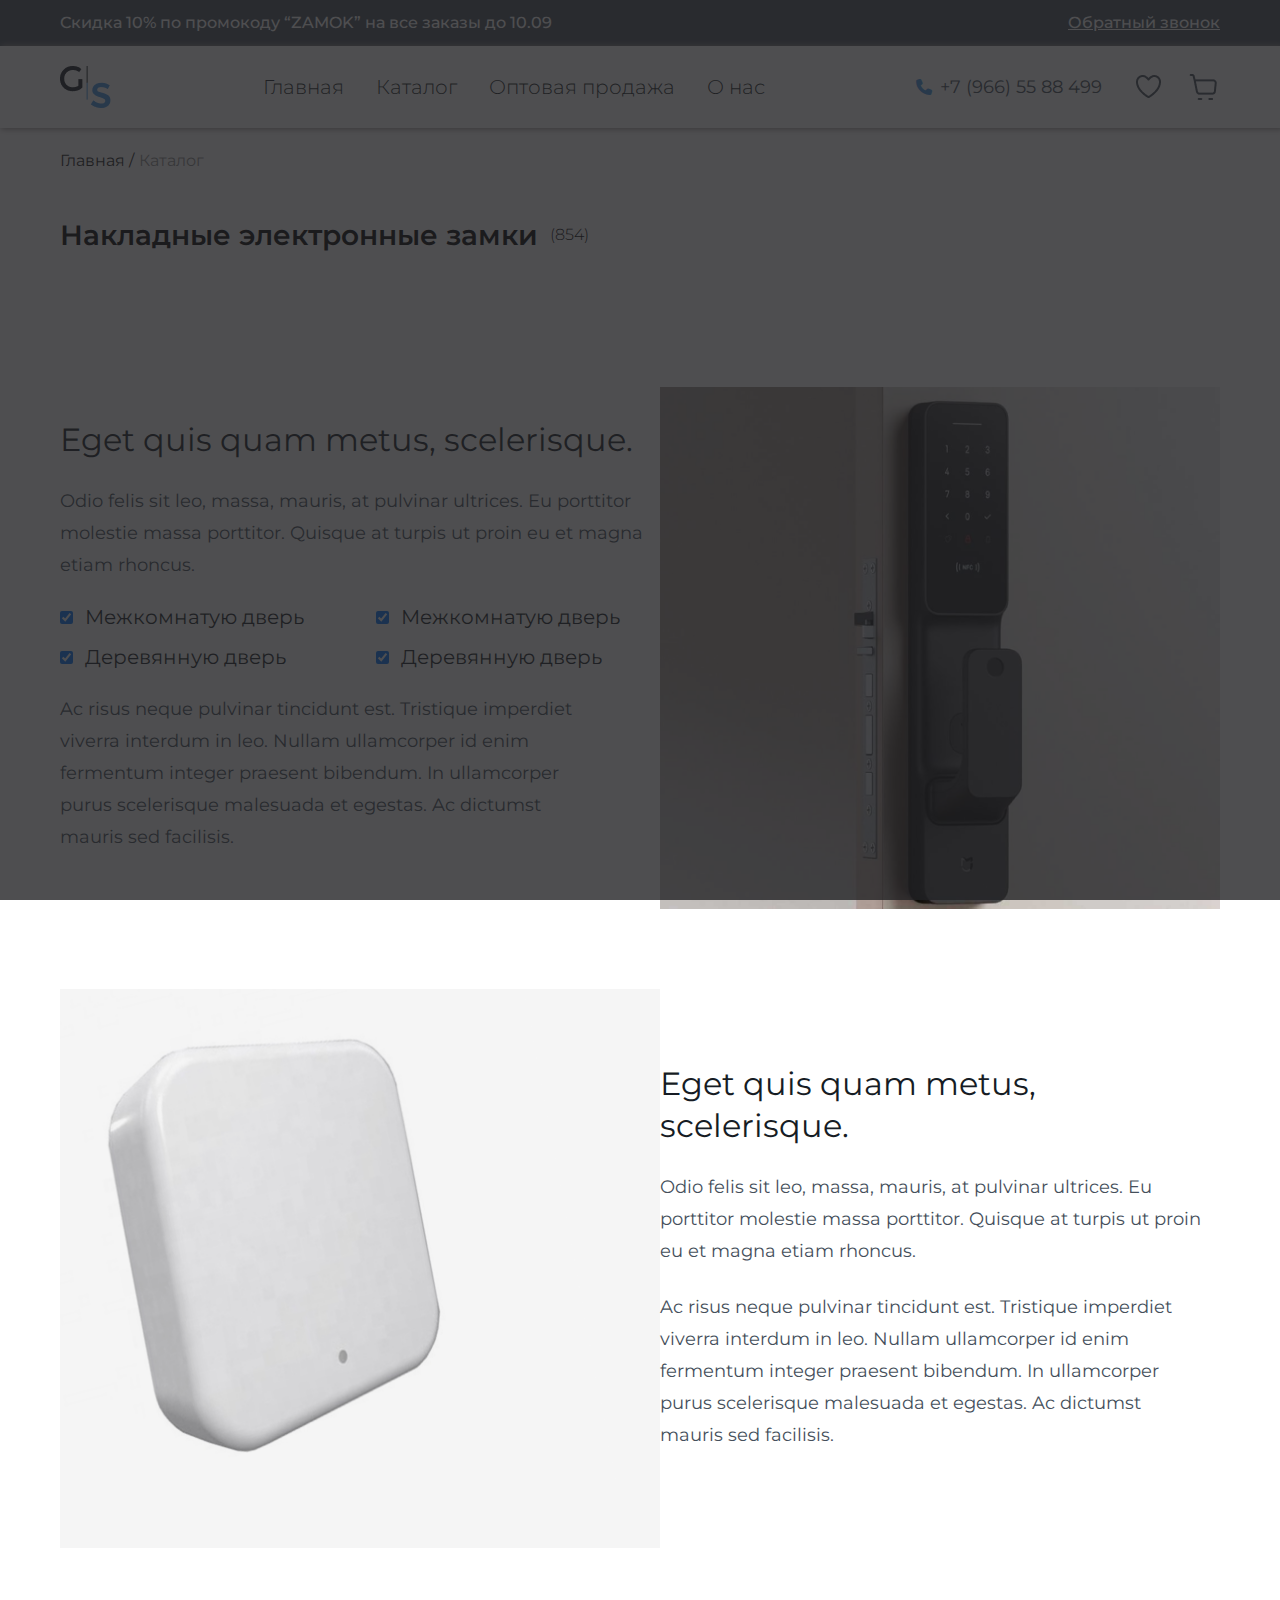
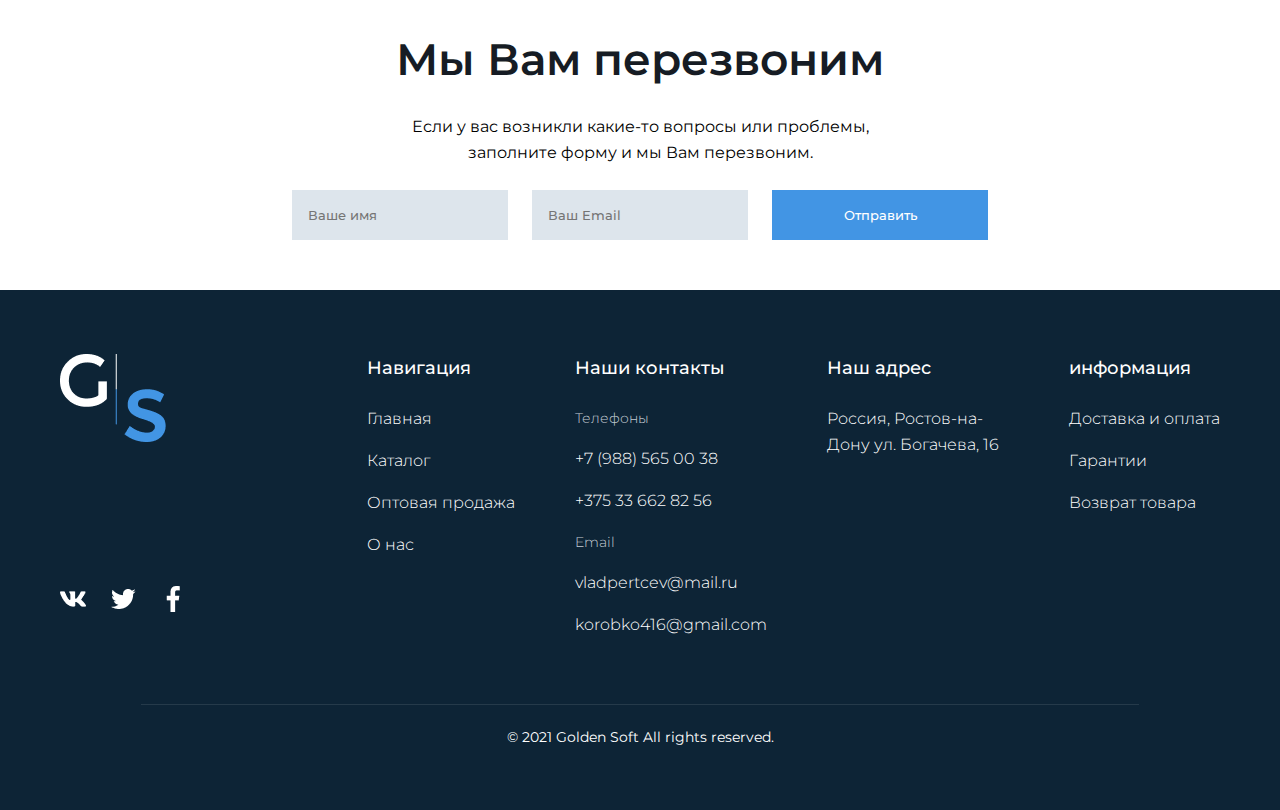
<file: index.html>
<!DOCTYPE html>
<html lang="en">
  <head>
    <meta charset="UTF-8" />
    <meta name="viewport" content="width=device-width, initial-scale=1.0" />
    <title>Exam 5</title>
    <link
      rel="stylesheet"
      href="https://cdnjs.cloudflare.com/ajax/libs/font-awesome/6.5.1/css/all.min.css"
    />
    <link rel="stylesheet" href="./css/home.min.css" />
  </head>
  <body>
    <!-- loading start -->
    <div id="loading">
      <span class="loader"></span>
    </div>
    <!-- loading end -->
    
    <!-- header start -->
    <header class="header">
      <!-- adv start -->
      <div class="adv">
        <div class="container">
          <div class="adv__info">
            <h2 class="adv__title">
              Скидка 10% по промокоду “ZAMOK” на все заказы до 10.09
            </h2>
            <p class="adv__text">Обратный звонок</p>
          </div>
        </div>
      </div>
      <!-- adv end -->

      <nav class="nav">
        <div class="container">
          <div class="nav__info">
            <img
              src="./assets/images/nav-logo.png"
              alt="nav__logo"
              class="nav__logo"
            />
            <ul class="nav__list">
              <li class="nav__item">
                <a href="#" class="nav__link">Главная</a>
              </li>
              <li class="nav__item">
                <a href="#" class="nav__link">Каталог</a>
              </li>
              <li class="nav__item">
                <a href="#" class="nav__link">Оптовая продажа</a>
              </li>
              <li class="nav__item"><a href="#" class="nav__link">О нас</a></li>
            </ul>
            <div class="nav__right">
              <div class="nav__right__old">
                <i class="fa-solid fa-phone nav__phone"></i>
                <a href="tel:+998887041980" class="nav__tel"
                  >+7 (966) 55 88 499</a
                >
              </div>
              <div class="nav__right__next">
                <img
                  src="./assets/images/hurt.png"
                  alt="hurt"
                  class="nav__right__img"
                />
                <img
                  src="./assets/images/shop.png"
                  alt="shop"
                  class="nav__right__img"
                />
              </div>
            </div>
          </div>
        </div>
      </nav>
      <!-- nav end -->
    </header>
    <!-- header end -->

    <!-- pagination start -->
    <div class="pagination">
      <div class="container">
        <div class="pagination__info">
          <a href="#" class="pagination__link">Главная / </a>
          <a href="#" class="pagination__link">Каталог</a>
        </div>
      </div>
    </div>
    <!-- pagination end -->

    <!-- main start -->
    <main class="main">
      <!-- products start -->
      <section id="products" class="products">
        <div class="container">
          <div class="products__start">
            <h2 class="products__start__title">Накладные электронные замки</h2>
            <p class="products__start__text">(854)</p>
          </div>
          <div class="products__box"></div>
        </div>
      </section>
      <!-- products end -->

      <!-- eget start -->
      <section class="eget" id="eget">
        <div class="container">
          <div class="eget__box">
            <div class="eget__left">
              <h2 class="eget__title">Eget quis quam metus, scelerisque.</h2>
              <p class="eget__text">
                Odio felis sit leo, massa, mauris, at pulvinar ultrices. Eu
                porttitor molestie massa porttitor. Quisque at turpis ut proin
                eu et magna etiam rhoncus.
              </p>
              <div class="eget__form">
                <div class="eget__for">
                  <input checked type="checkbox" class="eget__input" />
                  <p class="eget__p">Межкомнатую дверь</p>
                </div>
                <div class="eget__for">
                  <input checked type="checkbox" class="eget__input" />
                  <p class="eget__p">Межкомнатую дверь</p>
                </div>
                <div class="eget__for">
                  <input checked type="checkbox" class="eget__input" />
                  <p class="eget__p">Деревянную дверь</p>
                </div>
                <div class="eget__for">
                  <input checked type="checkbox" class="eget__input" />
                  <p class="eget__p">Деревянную дверь</p>
                </div>
              </div>
              <p class="eget__text">
                Ac risus neque pulvinar tincidunt est. Tristique imperdiet
                viverra interdum in leo. Nullam ullamcorper id enim fermentum
                integer praesent bibendum. In ullamcorper purus scelerisque
                malesuada et egestas. Ac dictumst mauris sed facilisis.
              </p>
            </div>
            <img
              src="./assets/images/eget-img.png"
              alt="eget-img"
              class="eget__img"
            />
          </div>
          <div class="eget__box">
            <img
              src="./assets/images/eget-bottom.png"
              alt="eget-img"
              class="eget__img"
            />
            <div class="eget__left">
              <h2 class="eget__title">Eget quis quam metus, scelerisque.</h2>
              <p class="eget__text">
                Odio felis sit leo, massa, mauris, at pulvinar ultrices. Eu
                porttitor molestie massa porttitor. Quisque at turpis ut proin
                eu et magna etiam rhoncus.
              </p>
              <p class="eget__text">
                Ac risus neque pulvinar tincidunt est. Tristique imperdiet
                viverra interdum in leo. Nullam ullamcorper id enim fermentum
                integer praesent bibendum. In ullamcorper purus scelerisque
                malesuada et egestas. Ac dictumst mauris sed facilisis.
              </p>
            </div>
          </div>
        </div>
      </section>
      <!-- eget end -->

      <!-- form start -->
      <form class="form">
        <h2 class="form__title">Мы Вам перезвоним</h2>
        <p class="form__text">
          Если у вас возникли какие-то вопросы или проблемы, заполните форму и
          мы Вам перезвоним.
        </p>
        <div class="form__box">
          <input
            placeholder="Ваше имя"
            type="text"
            class="form__name"
            required
          />
          <input
            placeholder="Ваш Email"
            type="email"
            class="form__email"
            required
          />
          <button class="form__btn" type="submit">Отправить</button>
        </div>
      </form>
      <!-- form end -->
    </main>
    <!-- main end -->

    <!-- footer start -->
    <footer class="footer">
      <div class="container">
        <div class="footer__info">
          <div class="footer__start">
            <img
              src="./assets/images/footer-logo.png"
              alt="footer-logo"
              class="footer__img"
            />
            <div class="footer__start__box">
              <img
                src="./assets/images/vk.png"
                alt="vk"
                class="footer__start__img"
              />
              <img
                src="./assets/images/twitter.png"
                alt="twitter"
                class="footer__start__img"
              />
              <img
                src="./assets/images/facebook.png"
                alt="facebook"
                class="footer__start__img"
              />
            </div>
          </div>
          <div class="footer__end">
            <div class="footer__box">
              <h2 class="footer__box__title">Навигация</h2>
              <ul class="footer__box__list">
                <li class="footer__box__item">
                  <a href="#" class="footer__box__link">Главная</a>
                </li>
                <li class="footer__box__item">
                  <a href="#" class="footer__box__link">Каталог</a>
                </li>
                <li class="footer__box__item">
                  <a href="#" class="footer__box__link">Оптовая продажа </a>
                </li>
                <li class="footer__box__item">
                  <a href="#" class="footer__box__link">О нас</a>
                </li>
              </ul>
            </div>
            <div class="footer__box">
              <h2 class="footer__box__title">Наши контакты</h2>
              <p class="footer__box__text">Телефоны</p>
              <ul class="footer__box__list">
                <li class="footer__box__item">
                  <a href="#" class="footer__box__link">+7 (988) 565 00 38</a>
                </li>
                <li class="footer__box__item">
                  <a href="#" class="footer__box__link">+375 33 662 82 56</a>
                </li>
                <p class="footer__box__text">Email</p>
                <li class="footer__box__item">
                  <a href="#" class="footer__box__link">vladpertcev@mail.ru</a>
                </li>
                <li class="footer__box__item">
                  <a href="#" class="footer__box__link">korobko416@gmail.com</a>
                </li>
              </ul>
            </div>
            <div class="footer__box">
              <h2 class="footer__box__title">Наш адрес</h2>
              <ul class="footer__box__list">
                <li class="footer__box__item">
                  <a href="#" class="footer__box__link link"
                    >Россия, Ростов-на-Дону ул. Богачева, 16</a
                  >
                </li>
              </ul>
            </div>
            <div class="footer__box">
              <h2 class="footer__box__title">информация</h2>
              <ul class="footer__box__list">
                <li class="footer__box__item">
                  <a href="#" class="footer__box__link">Доставка и оплата</a>
                </li>
                <li class="footer__box__item">
                  <a href="#" class="footer__box__link">Гарантии</a>
                </li>
                <li class="footer__box__item">
                  <a href="#" class="footer__box__link">Возврат товара</a>
                </li>
              </ul>
            </div>
          </div>
        </div>
      </div>
      <div class="footer__line"></div>
      <div class="footer__pas">
        <p class="footer__pas__text">© 2021 Golden Soft All rights reserved.</p>
      </div>
    </footer>
    <!-- footer end -->
    <script src="./js/main.js"></script>
  </body>
</html>
</file>
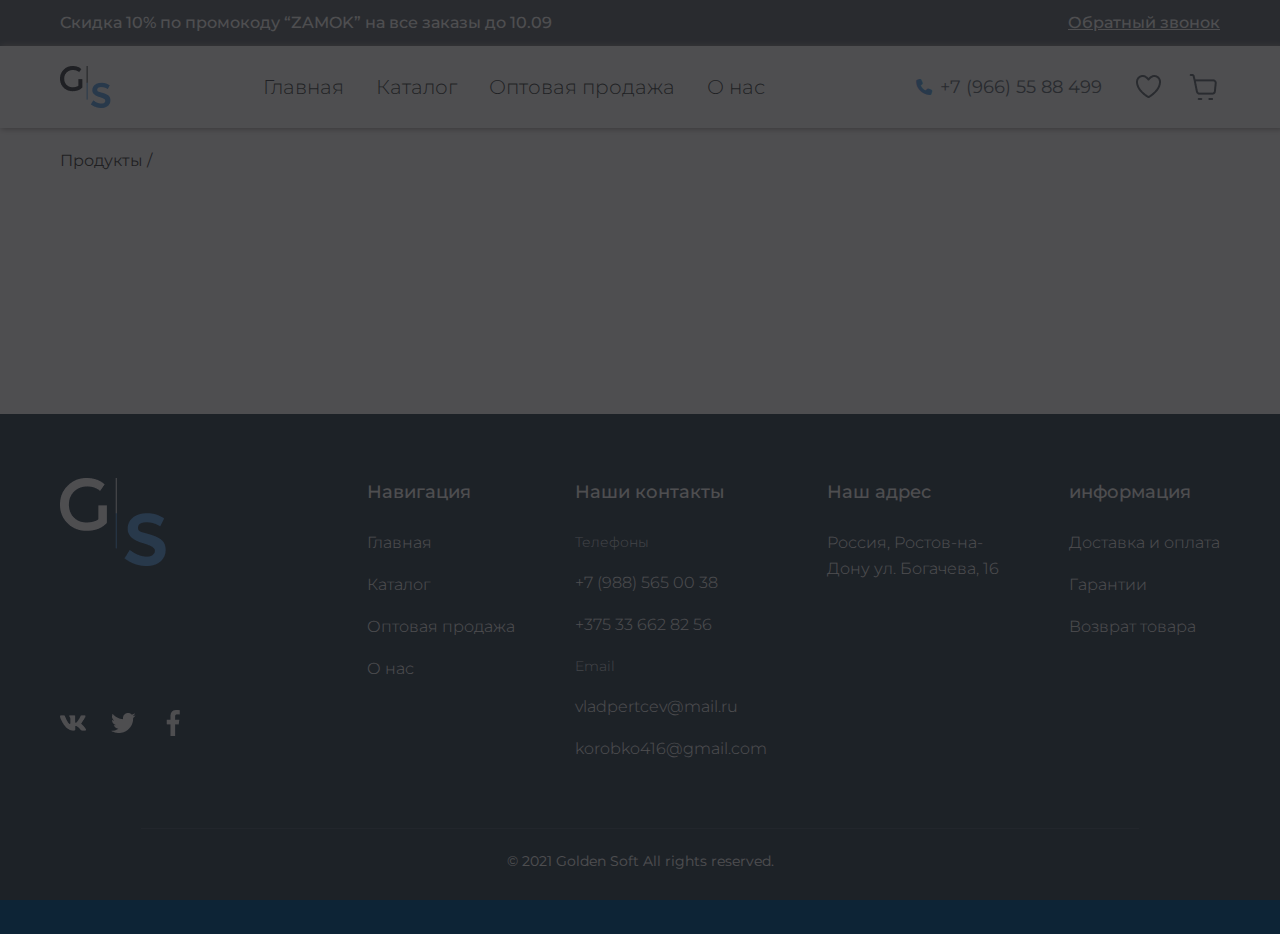
<file: pages/product.html>
<!DOCTYPE html>
<html lang="en">
  <head>
    <meta charset="UTF-8" />
    <meta name="viewport" content="width=device-width, initial-scale=1.0" />
    <title>Exam 5 Product</title>
    <link
      rel="stylesheet"
      href="https://cdnjs.cloudflare.com/ajax/libs/font-awesome/6.5.1/css/all.min.css"
    />
    <link rel="stylesheet" href="../css/product.min.css" />
  </head>
  <body>
    <!-- loading start -->
    <div id="loading">
      <span class="loader"></span>
    </div>
    <!-- loading end -->

    <!-- header start -->
    <header class="header">
      <!-- adv start -->
      <div class="adv">
        <div class="container">
          <div class="adv__info">
            <h2 class="adv__title">
              Скидка 10% по промокоду “ZAMOK” на все заказы до 10.09
            </h2>
            <p class="adv__text">Обратный звонок</p>
          </div>
        </div>
      </div>
      <!-- adv end -->

      <nav class="nav">
        <div class="container">
          <div class="nav__info">
            <img
              src="../assets/images/nav-logo.png"
              alt="nav__logo"
              class="nav__logo"
            />
            <ul class="nav__list">
              <li class="nav__item">
                <a href="#" class="nav__link">Главная</a>
              </li>
              <li class="nav__item">
                <a href="#" class="nav__link">Каталог</a>
              </li>
              <li class="nav__item">
                <a href="#" class="nav__link">Оптовая продажа</a>
              </li>
              <li class="nav__item"><a href="#" class="nav__link">О нас</a></li>
            </ul>
            <div class="nav__right">
              <div class="nav__right__old">
                <i class="fa-solid fa-phone nav__phone"></i>
                <a href="tel:+998887041980" class="nav__tel"
                  >+7 (966) 55 88 499</a
                >
              </div>
              <div class="nav__right__next">
                <img
                  src="../assets/images/hurt.png"
                  alt="hurt"
                  class="nav__right__img"
                />
                <img
                  src="../assets/images/shop.png"
                  alt="shop"
                  class="nav__right__img"
                />
              </div>
            </div>
          </div>
        </div>
      </nav>
      <!-- nav end -->
    </header>
    <!-- header end -->

    <!-- pagination start -->
    <div class="pagination">
      <div class="container">
        <div class="pagination__info">
          <a href="../index.html" class="pagination__link">Продукты / </a>
          <a href="#" class="pagination__link pr__name"></a>
        </div>
      </div>
    </div>
    <!-- pagination end -->

    <!-- main start -->
    <main class="main">
      <div class="main__info"></div>
    </main>
    <!-- main end -->

    <!-- footer start -->
    <footer class="footer">
      <div class="container">
        <div class="footer__info">
          <div class="footer__start">
            <img
              src="../assets/images/footer-logo.png"
              alt="footer-logo"
              class="footer__img"
            />
            <div class="footer__start__box">
              <img
                src="../assets/images/vk.png"
                alt="vk"
                class="footer__start__img"
              />
              <img
                src="../assets/images/twitter.png"
                alt="twitter"
                class="footer__start__img"
              />
              <img
                src="../assets/images/facebook.png"
                alt="facebook"
                class="footer__start__img"
              />
            </div>
          </div>
          <div class="footer__end">
            <div class="footer__box">
              <h2 class="footer__box__title">Навигация</h2>
              <ul class="footer__box__list">
                <li class="footer__box__item">
                  <a href="#" class="footer__box__link">Главная</a>
                </li>
                <li class="footer__box__item">
                  <a href="#" class="footer__box__link">Каталог</a>
                </li>
                <li class="footer__box__item">
                  <a href="#" class="footer__box__link">Оптовая продажа </a>
                </li>
                <li class="footer__box__item">
                  <a href="#" class="footer__box__link">О нас</a>
                </li>
              </ul>
            </div>
            <div class="footer__box">
              <h2 class="footer__box__title">Наши контакты</h2>
              <p class="footer__box__text">Телефоны</p>
              <ul class="footer__box__list">
                <li class="footer__box__item">
                  <a href="#" class="footer__box__link">+7 (988) 565 00 38</a>
                </li>
                <li class="footer__box__item">
                  <a href="#" class="footer__box__link">+375 33 662 82 56</a>
                </li>
                <p class="footer__box__text">Email</p>
                <li class="footer__box__item">
                  <a href="#" class="footer__box__link">vladpertcev@mail.ru</a>
                </li>
                <li class="footer__box__item">
                  <a href="#" class="footer__box__link">korobko416@gmail.com</a>
                </li>
              </ul>
            </div>
            <div class="footer__box">
              <h2 class="footer__box__title">Наш адрес</h2>
              <ul class="footer__box__list">
                <li class="footer__box__item">
                  <a href="#" class="footer__box__link link"
                    >Россия, Ростов-на-Дону ул. Богачева, 16</a
                  >
                </li>
              </ul>
            </div>
            <div class="footer__box">
              <h2 class="footer__box__title">информация</h2>
              <ul class="footer__box__list">
                <li class="footer__box__item">
                  <a href="#" class="footer__box__link">Доставка и оплата</a>
                </li>
                <li class="footer__box__item">
                  <a href="#" class="footer__box__link">Гарантии</a>
                </li>
                <li class="footer__box__item">
                  <a href="#" class="footer__box__link">Возврат товара</a>
                </li>
              </ul>
            </div>
          </div>
        </div>
      </div>
      <div class="footer__line"></div>
      <div class="footer__pas">
        <p class="footer__pas__text">© 2021 Golden Soft All rights reserved.</p>
      </div>
    </footer>
    <!-- footer end -->
    <script src="../js/product.js"></script>
  </body>
</html>
</file>
<file: css/home.min.css>
@import"https://fonts.googleapis.com/css2?family=Montserrat:ital,wght@0,100..900;1,100..900&family=Red+Hat+Text:ital,wght@0,300..700;1,300..700&display=swap";@import"https://fonts.googleapis.com/css2?family=Montserrat:ital,wght@0,100..900;1,100..900&family=Red+Hat+Text:ital,wght@0,300..700;1,300..700&display=swap";.container{max-width:1200px;margin:0px auto;padding:0px 20px}*{margin:0;padding:0;font-family:Montserrat sans-serif}*,*::after,*::before{-webkit-box-sizing:border-box;box-sizing:border-box}ul{list-style:none}a{text-decoration:none}i,button{border:none;cursor:pointer}input{border:none;outline:none}*{font-family:"Montserrat"}.adv{background-color:#454f5b;padding:10px 0px}.adv__info{display:-webkit-box;display:-ms-flexbox;display:flex;-webkit-box-align:center;-ms-flex-align:center;align-items:center;-webkit-box-pack:justify;-ms-flex-pack:justify;justify-content:space-between;gap:20px}@media(max-width: 700px){.adv__info{-webkit-box-orient:vertical;-webkit-box-direction:normal;-ms-flex-direction:column;flex-direction:column;-webkit-box-align:start;-ms-flex-align:start;align-items:flex-start;gap:10px}}.adv__title{color:#fff;font-weight:500;font-size:16px;line-height:26px;letter-spacing:12%}.adv__text{font-weight:500;font-size:16px;line-height:26px;color:#fff;text-decoration:underline}.nav{padding:20px 0px;-webkit-box-shadow:2px 0px 6px 1px #928b8b;box-shadow:2px 0px 6px 1px #928b8b}.nav__info{display:-webkit-box;display:-ms-flexbox;display:flex;-webkit-box-align:center;-ms-flex-align:center;align-items:center;-webkit-box-pack:justify;-ms-flex-pack:justify;justify-content:space-between}@media(max-width: 930px){.nav__info{-ms-flex-wrap:wrap;flex-wrap:wrap;gap:20px}}.nav__img{max-width:50px}.nav__list{display:-webkit-box;display:-ms-flexbox;display:flex;-webkit-box-align:center;-ms-flex-align:center;align-items:center;gap:32px}@media(max-width: 930px){.nav__list{-ms-flex-wrap:wrap;flex-wrap:wrap}}.nav__link{color:#161c24;font-weight:300;font-size:20px;line-height:24px}@media(max-width: 600px){.nav__link{font-size:16px;line-height:20px}}.nav__right{display:-webkit-box;display:-ms-flexbox;display:flex;-webkit-box-align:center;-ms-flex-align:center;align-items:center;gap:30px}.nav__right__old{display:-webkit-box;display:-ms-flexbox;display:flex;-webkit-box-align:center;-ms-flex-align:center;align-items:center;gap:8px}.nav__right__next{display:-webkit-box;display:-ms-flexbox;display:flex;-webkit-box-align:center;-ms-flex-align:center;align-items:center;gap:24px}.nav__tel{color:#454f5b;font-weight:400;font-size:18px;line-height:22px}@media(max-width: 360px){.nav__tel{display:none}}.nav__phone{color:#4295e4}.pagination{padding:20px 0px 40px}.pagination__info{display:-webkit-box;display:-ms-flexbox;display:flex;-webkit-box-align:center;-ms-flex-align:center;align-items:center;gap:5px}.pagination__link{color:#141414;font-weight:400;line-height:26px}.pagination__link:first-child{opacity:1}.pagination__link:last-child{opacity:.5}.products{padding-bottom:70px}.products__start{display:-webkit-box;display:-ms-flexbox;display:flex;-webkit-box-align:center;-ms-flex-align:center;align-items:center;gap:12px;margin-bottom:61px}.products__start__title{color:#000;font-weight:600;font-size:28px;line-height:42px}@media(max-width: 400px){.products__start__title{font-size:20px;line-height:25px}}.products__start__text{color:#000;font-weight:300;line-height:28px}.products__box{display:grid;grid-template-columns:repeat(4, 1fr);-webkit-box-align:center;-ms-flex-align:center;align-items:center;-webkit-column-gap:20px;-moz-column-gap:20px;column-gap:20px;row-gap:30px}@media(max-width: 1000px){.products__box{grid-template-columns:repeat(3, 1fr)}}@media(max-width: 880px){.products__box{grid-template-columns:repeat(2, 1fr)}}@media(max-width: 530px){.products__box{grid-template-columns:1fr}}.products__card{max-width:278px;position:relative;border-radius:4px;padding:10px 12px}.products__img{width:100%;height:320px;-o-object-fit:cover;object-fit:cover;margin-bottom:12px;border-radius:4px 4px 0px 0px}.products__center{display:-webkit-box;display:-ms-flexbox;display:flex;-webkit-box-align:center;-ms-flex-align:center;align-items:center;gap:8px;margin-bottom:8px}.products__center__text{font-weight:400;color:#454f5b;font-size:13px;line-height:21px}.products__text{display:-webkit-box;-webkit-line-clamp:2;-webkit-box-orient:vertical;overflow:hidden;max-width:264px;line-height:26px;font-weight:400;color:#454f5b;margin-bottom:10px}.products__prices{display:-webkit-box;display:-ms-flexbox;display:flex;-webkit-box-align:center;-ms-flex-align:center;align-items:center;gap:12px}.products__new__price{color:#161c24;font-weight:600;font-size:20px;line-height:24px}.products__old__price{color:#454f5b;font-size:18px;line-height:22px;font-weight:300;text-decoration-line:line-through}.products__exam{position:absolute;top:17px;left:20px}.products__exam__title{padding-left:6px;font-size:14px;line-height:17px;font-weight:400;color:#454f5b;margin-bottom:10px}.products__exam__text{font-weight:400;font-size:12px;line-height:14px;color:#161c24;padding:6px;background-color:#fff}.products__sale{position:absolute;top:17px;right:20px;font-weight:500;font-size:12px;line-height:14px}.products__exit{font-size:15px;color:#e44286;margin-right:5px}.products__gift{font-size:12px;margin-right:3px;color:#4295e4}.eget__box{display:-webkit-box;display:-ms-flexbox;display:flex;-webkit-box-align:center;-ms-flex-align:center;align-items:center;-webkit-box-pack:justify;-ms-flex-pack:justify;justify-content:space-between;padding-bottom:80px}@media(max-width: 1060px){.eget__box{-webkit-box-orient:vertical;-webkit-box-direction:normal;-ms-flex-direction:column;flex-direction:column;-webkit-box-align:center;-ms-flex-align:center;align-items:center;-webkit-box-pack:center;-ms-flex-pack:center;justify-content:center;gap:20px}}.eget__title{font-size:32px;line-height:42px;font-weight:400;color:#161c24;margin-bottom:24px}.eget__text{font-size:18px;line-height:32px;font-weight:400;color:#454f5b;margin-bottom:24px}.eget__text:first-child{max-width:605px}.eget__text:last-child{max-width:520px}.eget__form{display:grid;grid-template-columns:repeat(2, 1fr);justify-items:start;-webkit-column-gap:32px;-moz-column-gap:32px;column-gap:32px;row-gap:16px;margin-bottom:24px}@media(max-width: 460px){.eget__form{grid-template-columns:1fr}}.eget__for{display:-webkit-box;display:-ms-flexbox;display:flex;-webkit-box-align:center;-ms-flex-align:center;align-items:center;gap:12px}.eget__p{font-size:20px;line-height:24px;font-weight:400;color:#161c24}@media(max-width: 1060px){.eget__img{width:100%}}.eget__img:first-child{max-width:600px}.eget__img:last-child{max-width:560px}.form{display:-webkit-box;display:-ms-flexbox;display:flex;-webkit-box-align:center;-ms-flex-align:center;align-items:center;-webkit-box-orient:vertical;-webkit-box-direction:normal;-ms-flex-direction:column;flex-direction:column;-webkit-box-pack:center;-ms-flex-pack:center;justify-content:center;padding-bottom:50px}.form__title{font-weight:600;font-size:44px;line-height:62px;color:#161c24;text-align:center;margin-bottom:24px}@media(max-width: 500px){.form__title{font-size:24px;line-height:30px}}.form__text{max-width:518px;text-align:center;line-height:26px;font-weight:400;margin-bottom:24px}@media(max-width: 500px){.form__text{font-size:14px;line-height:20px}}.form__box{display:grid;grid-template-columns:repeat(3, 1fr);-webkit-box-align:center;-ms-flex-align:center;align-items:center;gap:24px}@media(max-width: 670px){.form__box{grid-template-columns:1fr}}.form__name,.form__email{font-weight:500;line-height:26px;-webkit-box-flex:1;-ms-flex-positive:1;flex-grow:1;background-color:#dde5ec;padding:12px 16px}.form__btn{padding:12px 0px;text-align:center;font-weight:500;line-height:26px;background-color:#4295e4;color:#fff;-webkit-box-flex:1;-ms-flex-positive:1;flex-grow:1}.footer{background-color:#0d2436;padding:64px 0px}.footer__info{display:-webkit-box;display:-ms-flexbox;display:flex;-webkit-box-pack:justify;-ms-flex-pack:justify;justify-content:space-between;-webkit-box-align:start;-ms-flex-align:start;align-items:flex-start}@media(max-width: 1060px){.footer__info{-ms-flex-wrap:wrap;flex-wrap:wrap;gap:50px}}.footer__start{display:-webkit-box;display:-ms-flexbox;display:flex;-webkit-box-orient:vertical;-webkit-box-direction:normal;-ms-flex-direction:column;flex-direction:column;gap:144px;-webkit-box-align:start;-ms-flex-align:start;align-items:flex-start}@media(max-width: 1060px){.footer__start{-ms-flex-wrap:wrap;flex-wrap:wrap}}.footer__start__box{display:-webkit-box;display:-ms-flexbox;display:flex;-webkit-box-align:center;-ms-flex-align:center;align-items:center;gap:24px}.footer__end{display:-webkit-box;display:-ms-flexbox;display:flex;gap:60px;-webkit-box-align:start;-ms-flex-align:start;align-items:flex-start;padding-bottom:50px}@media(max-width: 750px){.footer__end{-ms-flex-wrap:wrap;flex-wrap:wrap}}.footer__box__title{font-weight:500;font-size:18px;line-height:28px;color:#fff;margin-bottom:24px}.footer__box__link{display:-webkit-box;display:-ms-flexbox;display:flex;color:#fff;font-weight:300;line-height:26px;margin-bottom:16px}.footer__box__text{color:#c4cdd5;font-weight:300;font-size:14px;line-height:24px;margin-bottom:16px}.footer__line{width:78%;height:1px;display:-webkit-box;display:-ms-flexbox;display:flex;margin:auto;background-color:#fff;opacity:.1;margin-bottom:24px}.footer__pas{display:-webkit-box;display:-ms-flexbox;display:flex;-webkit-box-align:center;-ms-flex-align:center;align-items:center;-webkit-box-pack:center;-ms-flex-pack:center;justify-content:center;text-align:center}.footer__pas__text{font-weight:400;font-size:14px;line-height:17px;color:#fff}.link{max-width:182px}#loading{position:fixed;background-color:rgba(34,34,36,.8);top:0;bottom:0;left:0;right:0;display:-webkit-box;display:-ms-flexbox;display:flex;-webkit-box-align:center;-ms-flex-align:center;align-items:center;-webkit-box-pack:center;-ms-flex-pack:center;justify-content:center;z-index:100;-webkit-transition:.5s;transition:.5s}#loading.loading-none{opacity:0;z-index:-1}.loader{color:#fff;font-size:45px;text-indent:-9999em;overflow:hidden;width:1em;height:1em;border-radius:50%;position:relative;-webkit-transform:translateZ(0);transform:translateZ(0);-webkit-animation:mltShdSpin 1.7s infinite ease,round 1.7s infinite ease;animation:mltShdSpin 1.7s infinite ease,round 1.7s infinite ease}@-webkit-keyframes mltShdSpin{0%{-webkit-box-shadow:0 -0.83em 0 -0.4em,0 -0.83em 0 -0.42em,0 -0.83em 0 -0.44em,0 -0.83em 0 -0.46em,0 -0.83em 0 -0.477em;box-shadow:0 -0.83em 0 -0.4em,0 -0.83em 0 -0.42em,0 -0.83em 0 -0.44em,0 -0.83em 0 -0.46em,0 -0.83em 0 -0.477em}5%,95%{-webkit-box-shadow:0 -0.83em 0 -0.4em,0 -0.83em 0 -0.42em,0 -0.83em 0 -0.44em,0 -0.83em 0 -0.46em,0 -0.83em 0 -0.477em;box-shadow:0 -0.83em 0 -0.4em,0 -0.83em 0 -0.42em,0 -0.83em 0 -0.44em,0 -0.83em 0 -0.46em,0 -0.83em 0 -0.477em}10%,59%{-webkit-box-shadow:0 -0.83em 0 -0.4em,-0.087em -0.825em 0 -0.42em,-0.173em -0.812em 0 -0.44em,-0.256em -0.789em 0 -0.46em,-0.297em -0.775em 0 -0.477em;box-shadow:0 -0.83em 0 -0.4em,-0.087em -0.825em 0 -0.42em,-0.173em -0.812em 0 -0.44em,-0.256em -0.789em 0 -0.46em,-0.297em -0.775em 0 -0.477em}20%{-webkit-box-shadow:0 -0.83em 0 -0.4em,-0.338em -0.758em 0 -0.42em,-0.555em -0.617em 0 -0.44em,-0.671em -0.488em 0 -0.46em,-0.749em -0.34em 0 -0.477em;box-shadow:0 -0.83em 0 -0.4em,-0.338em -0.758em 0 -0.42em,-0.555em -0.617em 0 -0.44em,-0.671em -0.488em 0 -0.46em,-0.749em -0.34em 0 -0.477em}38%{-webkit-box-shadow:0 -0.83em 0 -0.4em,-0.377em -0.74em 0 -0.42em,-0.645em -0.522em 0 -0.44em,-0.775em -0.297em 0 -0.46em,-0.82em -0.09em 0 -0.477em;box-shadow:0 -0.83em 0 -0.4em,-0.377em -0.74em 0 -0.42em,-0.645em -0.522em 0 -0.44em,-0.775em -0.297em 0 -0.46em,-0.82em -0.09em 0 -0.477em}100%{-webkit-box-shadow:0 -0.83em 0 -0.4em,0 -0.83em 0 -0.42em,0 -0.83em 0 -0.44em,0 -0.83em 0 -0.46em,0 -0.83em 0 -0.477em;box-shadow:0 -0.83em 0 -0.4em,0 -0.83em 0 -0.42em,0 -0.83em 0 -0.44em,0 -0.83em 0 -0.46em,0 -0.83em 0 -0.477em}}@keyframes mltShdSpin{0%{-webkit-box-shadow:0 -0.83em 0 -0.4em,0 -0.83em 0 -0.42em,0 -0.83em 0 -0.44em,0 -0.83em 0 -0.46em,0 -0.83em 0 -0.477em;box-shadow:0 -0.83em 0 -0.4em,0 -0.83em 0 -0.42em,0 -0.83em 0 -0.44em,0 -0.83em 0 -0.46em,0 -0.83em 0 -0.477em}5%,95%{-webkit-box-shadow:0 -0.83em 0 -0.4em,0 -0.83em 0 -0.42em,0 -0.83em 0 -0.44em,0 -0.83em 0 -0.46em,0 -0.83em 0 -0.477em;box-shadow:0 -0.83em 0 -0.4em,0 -0.83em 0 -0.42em,0 -0.83em 0 -0.44em,0 -0.83em 0 -0.46em,0 -0.83em 0 -0.477em}10%,59%{-webkit-box-shadow:0 -0.83em 0 -0.4em,-0.087em -0.825em 0 -0.42em,-0.173em -0.812em 0 -0.44em,-0.256em -0.789em 0 -0.46em,-0.297em -0.775em 0 -0.477em;box-shadow:0 -0.83em 0 -0.4em,-0.087em -0.825em 0 -0.42em,-0.173em -0.812em 0 -0.44em,-0.256em -0.789em 0 -0.46em,-0.297em -0.775em 0 -0.477em}20%{-webkit-box-shadow:0 -0.83em 0 -0.4em,-0.338em -0.758em 0 -0.42em,-0.555em -0.617em 0 -0.44em,-0.671em -0.488em 0 -0.46em,-0.749em -0.34em 0 -0.477em;box-shadow:0 -0.83em 0 -0.4em,-0.338em -0.758em 0 -0.42em,-0.555em -0.617em 0 -0.44em,-0.671em -0.488em 0 -0.46em,-0.749em -0.34em 0 -0.477em}38%{-webkit-box-shadow:0 -0.83em 0 -0.4em,-0.377em -0.74em 0 -0.42em,-0.645em -0.522em 0 -0.44em,-0.775em -0.297em 0 -0.46em,-0.82em -0.09em 0 -0.477em;box-shadow:0 -0.83em 0 -0.4em,-0.377em -0.74em 0 -0.42em,-0.645em -0.522em 0 -0.44em,-0.775em -0.297em 0 -0.46em,-0.82em -0.09em 0 -0.477em}100%{-webkit-box-shadow:0 -0.83em 0 -0.4em,0 -0.83em 0 -0.42em,0 -0.83em 0 -0.44em,0 -0.83em 0 -0.46em,0 -0.83em 0 -0.477em;box-shadow:0 -0.83em 0 -0.4em,0 -0.83em 0 -0.42em,0 -0.83em 0 -0.44em,0 -0.83em 0 -0.46em,0 -0.83em 0 -0.477em}}@-webkit-keyframes round{0%{-webkit-transform:rotate(0deg);transform:rotate(0deg)}100%{-webkit-transform:rotate(360deg);transform:rotate(360deg)}}@keyframes round{0%{-webkit-transform:rotate(0deg);transform:rotate(0deg)}100%{-webkit-transform:rotate(360deg);transform:rotate(360deg)}}
</file>
<file: css/product.min.css>
@import"https://fonts.googleapis.com/css2?family=Montserrat:ital,wght@0,100..900;1,100..900&family=Red+Hat+Text:ital,wght@0,300..700;1,300..700&display=swap";@import"https://fonts.googleapis.com/css2?family=Montserrat:ital,wght@0,100..900;1,100..900&family=Red+Hat+Text:ital,wght@0,300..700;1,300..700&display=swap";.container{max-width:1200px;margin:0px auto;padding:0px 20px}*{margin:0;padding:0;font-family:Montserrat sans-serif}*,*::after,*::before{-webkit-box-sizing:border-box;box-sizing:border-box}ul{list-style:none}a{text-decoration:none}i,button{border:none;cursor:pointer}input{border:none;outline:none}*{font-family:"Montserrat"}.adv{background-color:#454f5b;padding:10px 0px}.adv__info{display:-webkit-box;display:-ms-flexbox;display:flex;-webkit-box-align:center;-ms-flex-align:center;align-items:center;-webkit-box-pack:justify;-ms-flex-pack:justify;justify-content:space-between;gap:20px}@media(max-width: 700px){.adv__info{-webkit-box-orient:vertical;-webkit-box-direction:normal;-ms-flex-direction:column;flex-direction:column;-webkit-box-align:start;-ms-flex-align:start;align-items:flex-start;gap:10px}}.adv__title{color:#fff;font-weight:500;font-size:16px;line-height:26px;letter-spacing:12%}.adv__text{font-weight:500;font-size:16px;line-height:26px;color:#fff;text-decoration:underline}.nav{padding:20px 0px;-webkit-box-shadow:2px 0px 6px 1px #928b8b;box-shadow:2px 0px 6px 1px #928b8b}.nav__info{display:-webkit-box;display:-ms-flexbox;display:flex;-webkit-box-align:center;-ms-flex-align:center;align-items:center;-webkit-box-pack:justify;-ms-flex-pack:justify;justify-content:space-between}@media(max-width: 930px){.nav__info{-ms-flex-wrap:wrap;flex-wrap:wrap;gap:20px}}.nav__img{max-width:50px}.nav__list{display:-webkit-box;display:-ms-flexbox;display:flex;-webkit-box-align:center;-ms-flex-align:center;align-items:center;gap:32px}@media(max-width: 930px){.nav__list{-ms-flex-wrap:wrap;flex-wrap:wrap}}.nav__link{color:#161c24;font-weight:300;font-size:20px;line-height:24px}@media(max-width: 600px){.nav__link{font-size:16px;line-height:20px}}.nav__right{display:-webkit-box;display:-ms-flexbox;display:flex;-webkit-box-align:center;-ms-flex-align:center;align-items:center;gap:30px}.nav__right__old{display:-webkit-box;display:-ms-flexbox;display:flex;-webkit-box-align:center;-ms-flex-align:center;align-items:center;gap:8px}.nav__right__next{display:-webkit-box;display:-ms-flexbox;display:flex;-webkit-box-align:center;-ms-flex-align:center;align-items:center;gap:24px}.nav__tel{color:#454f5b;font-weight:400;font-size:18px;line-height:22px}@media(max-width: 360px){.nav__tel{display:none}}.nav__phone{color:#4295e4}.pagination{padding:20px 0px 40px}.pagination__info{display:-webkit-box;display:-ms-flexbox;display:flex;-webkit-box-align:center;-ms-flex-align:center;align-items:center;gap:5px}.pagination__link{color:#141414;font-weight:400;line-height:26px}.pagination__link:first-child{opacity:1}.pagination__link:last-child{opacity:.5}.main{padding:100px 0px}@media(max-width: 500px){.main{padding:20px 0px 50px}}.main__card{display:-webkit-box;display:-ms-flexbox;display:flex;-webkit-box-align:center;-ms-flex-align:center;align-items:center;-webkit-box-pack:center;-ms-flex-pack:center;justify-content:center;gap:30px}@media(max-width: 750px){.main__card{width:100%;-webkit-box-orient:vertical;-webkit-box-direction:normal;-ms-flex-direction:column;flex-direction:column;-webkit-box-align:center;-ms-flex-align:center;align-items:center;-webkit-box-pack:start;-ms-flex-pack:start;justify-content:flex-start;padding:0px 20px}}.main__img{width:400px;height:500px;-o-object-fit:cover;object-fit:cover;-o-object-position:center;object-position:center;border-radius:8px}@media(max-width: 500px){.main__img{width:200px;height:300px}}.main__title{max-width:550px;color:#161c24;font-weight:600;font-size:44px;line-height:62px;margin-bottom:20px}.main__text{max-width:300px;color:#454f5b;font-weight:400;font-size:14px;line-height:24px;margin-bottom:32px}.main__h3{font-weight:400;font-size:12px;line-height:22px;color:#454f5b;margin-bottom:4px}.main__box{display:-webkit-box;display:-ms-flexbox;display:flex;-webkit-box-align:center;-ms-flex-align:center;align-items:center;gap:12px;margin-bottom:20px}.main__price{font-weight:600;font-size:24px;line-height:28px;color:#161c24}.main__old{font-weight:300;font-size:22px;line-height:26px;color:#aaa;text-decoration-line:line-through}.main__btn{padding:12px 0px;text-align:center;color:#fff;font-weight:400;line-height:26px;background-color:#4295e4;width:220px}.footer{background-color:#0d2436;padding:64px 0px}.footer__info{display:-webkit-box;display:-ms-flexbox;display:flex;-webkit-box-pack:justify;-ms-flex-pack:justify;justify-content:space-between;-webkit-box-align:start;-ms-flex-align:start;align-items:flex-start}@media(max-width: 1060px){.footer__info{-ms-flex-wrap:wrap;flex-wrap:wrap;gap:50px}}.footer__start{display:-webkit-box;display:-ms-flexbox;display:flex;-webkit-box-orient:vertical;-webkit-box-direction:normal;-ms-flex-direction:column;flex-direction:column;gap:144px;-webkit-box-align:start;-ms-flex-align:start;align-items:flex-start}@media(max-width: 1060px){.footer__start{-ms-flex-wrap:wrap;flex-wrap:wrap}}.footer__start__box{display:-webkit-box;display:-ms-flexbox;display:flex;-webkit-box-align:center;-ms-flex-align:center;align-items:center;gap:24px}.footer__end{display:-webkit-box;display:-ms-flexbox;display:flex;gap:60px;-webkit-box-align:start;-ms-flex-align:start;align-items:flex-start;padding-bottom:50px}@media(max-width: 750px){.footer__end{-ms-flex-wrap:wrap;flex-wrap:wrap}}.footer__box__title{font-weight:500;font-size:18px;line-height:28px;color:#fff;margin-bottom:24px}.footer__box__link{display:-webkit-box;display:-ms-flexbox;display:flex;color:#fff;font-weight:300;line-height:26px;margin-bottom:16px}.footer__box__text{color:#c4cdd5;font-weight:300;font-size:14px;line-height:24px;margin-bottom:16px}.footer__line{width:78%;height:1px;display:-webkit-box;display:-ms-flexbox;display:flex;margin:auto;background-color:#fff;opacity:.1;margin-bottom:24px}.footer__pas{display:-webkit-box;display:-ms-flexbox;display:flex;-webkit-box-align:center;-ms-flex-align:center;align-items:center;-webkit-box-pack:center;-ms-flex-pack:center;justify-content:center;text-align:center}.footer__pas__text{font-weight:400;font-size:14px;line-height:17px;color:#fff}.link{max-width:182px}#loading{position:fixed;background-color:rgba(34,34,36,.8);top:0;bottom:0;left:0;right:0;display:-webkit-box;display:-ms-flexbox;display:flex;-webkit-box-align:center;-ms-flex-align:center;align-items:center;-webkit-box-pack:center;-ms-flex-pack:center;justify-content:center;z-index:100;-webkit-transition:.5s;transition:.5s}#loading.loading-none{opacity:0;z-index:-1}.loader{color:#fff;font-size:45px;text-indent:-9999em;overflow:hidden;width:1em;height:1em;border-radius:50%;position:relative;-webkit-transform:translateZ(0);transform:translateZ(0);-webkit-animation:mltShdSpin 1.7s infinite ease,round 1.7s infinite ease;animation:mltShdSpin 1.7s infinite ease,round 1.7s infinite ease}@-webkit-keyframes mltShdSpin{0%{-webkit-box-shadow:0 -0.83em 0 -0.4em,0 -0.83em 0 -0.42em,0 -0.83em 0 -0.44em,0 -0.83em 0 -0.46em,0 -0.83em 0 -0.477em;box-shadow:0 -0.83em 0 -0.4em,0 -0.83em 0 -0.42em,0 -0.83em 0 -0.44em,0 -0.83em 0 -0.46em,0 -0.83em 0 -0.477em}5%,95%{-webkit-box-shadow:0 -0.83em 0 -0.4em,0 -0.83em 0 -0.42em,0 -0.83em 0 -0.44em,0 -0.83em 0 -0.46em,0 -0.83em 0 -0.477em;box-shadow:0 -0.83em 0 -0.4em,0 -0.83em 0 -0.42em,0 -0.83em 0 -0.44em,0 -0.83em 0 -0.46em,0 -0.83em 0 -0.477em}10%,59%{-webkit-box-shadow:0 -0.83em 0 -0.4em,-0.087em -0.825em 0 -0.42em,-0.173em -0.812em 0 -0.44em,-0.256em -0.789em 0 -0.46em,-0.297em -0.775em 0 -0.477em;box-shadow:0 -0.83em 0 -0.4em,-0.087em -0.825em 0 -0.42em,-0.173em -0.812em 0 -0.44em,-0.256em -0.789em 0 -0.46em,-0.297em -0.775em 0 -0.477em}20%{-webkit-box-shadow:0 -0.83em 0 -0.4em,-0.338em -0.758em 0 -0.42em,-0.555em -0.617em 0 -0.44em,-0.671em -0.488em 0 -0.46em,-0.749em -0.34em 0 -0.477em;box-shadow:0 -0.83em 0 -0.4em,-0.338em -0.758em 0 -0.42em,-0.555em -0.617em 0 -0.44em,-0.671em -0.488em 0 -0.46em,-0.749em -0.34em 0 -0.477em}38%{-webkit-box-shadow:0 -0.83em 0 -0.4em,-0.377em -0.74em 0 -0.42em,-0.645em -0.522em 0 -0.44em,-0.775em -0.297em 0 -0.46em,-0.82em -0.09em 0 -0.477em;box-shadow:0 -0.83em 0 -0.4em,-0.377em -0.74em 0 -0.42em,-0.645em -0.522em 0 -0.44em,-0.775em -0.297em 0 -0.46em,-0.82em -0.09em 0 -0.477em}100%{-webkit-box-shadow:0 -0.83em 0 -0.4em,0 -0.83em 0 -0.42em,0 -0.83em 0 -0.44em,0 -0.83em 0 -0.46em,0 -0.83em 0 -0.477em;box-shadow:0 -0.83em 0 -0.4em,0 -0.83em 0 -0.42em,0 -0.83em 0 -0.44em,0 -0.83em 0 -0.46em,0 -0.83em 0 -0.477em}}@keyframes mltShdSpin{0%{-webkit-box-shadow:0 -0.83em 0 -0.4em,0 -0.83em 0 -0.42em,0 -0.83em 0 -0.44em,0 -0.83em 0 -0.46em,0 -0.83em 0 -0.477em;box-shadow:0 -0.83em 0 -0.4em,0 -0.83em 0 -0.42em,0 -0.83em 0 -0.44em,0 -0.83em 0 -0.46em,0 -0.83em 0 -0.477em}5%,95%{-webkit-box-shadow:0 -0.83em 0 -0.4em,0 -0.83em 0 -0.42em,0 -0.83em 0 -0.44em,0 -0.83em 0 -0.46em,0 -0.83em 0 -0.477em;box-shadow:0 -0.83em 0 -0.4em,0 -0.83em 0 -0.42em,0 -0.83em 0 -0.44em,0 -0.83em 0 -0.46em,0 -0.83em 0 -0.477em}10%,59%{-webkit-box-shadow:0 -0.83em 0 -0.4em,-0.087em -0.825em 0 -0.42em,-0.173em -0.812em 0 -0.44em,-0.256em -0.789em 0 -0.46em,-0.297em -0.775em 0 -0.477em;box-shadow:0 -0.83em 0 -0.4em,-0.087em -0.825em 0 -0.42em,-0.173em -0.812em 0 -0.44em,-0.256em -0.789em 0 -0.46em,-0.297em -0.775em 0 -0.477em}20%{-webkit-box-shadow:0 -0.83em 0 -0.4em,-0.338em -0.758em 0 -0.42em,-0.555em -0.617em 0 -0.44em,-0.671em -0.488em 0 -0.46em,-0.749em -0.34em 0 -0.477em;box-shadow:0 -0.83em 0 -0.4em,-0.338em -0.758em 0 -0.42em,-0.555em -0.617em 0 -0.44em,-0.671em -0.488em 0 -0.46em,-0.749em -0.34em 0 -0.477em}38%{-webkit-box-shadow:0 -0.83em 0 -0.4em,-0.377em -0.74em 0 -0.42em,-0.645em -0.522em 0 -0.44em,-0.775em -0.297em 0 -0.46em,-0.82em -0.09em 0 -0.477em;box-shadow:0 -0.83em 0 -0.4em,-0.377em -0.74em 0 -0.42em,-0.645em -0.522em 0 -0.44em,-0.775em -0.297em 0 -0.46em,-0.82em -0.09em 0 -0.477em}100%{-webkit-box-shadow:0 -0.83em 0 -0.4em,0 -0.83em 0 -0.42em,0 -0.83em 0 -0.44em,0 -0.83em 0 -0.46em,0 -0.83em 0 -0.477em;box-shadow:0 -0.83em 0 -0.4em,0 -0.83em 0 -0.42em,0 -0.83em 0 -0.44em,0 -0.83em 0 -0.46em,0 -0.83em 0 -0.477em}}@-webkit-keyframes round{0%{-webkit-transform:rotate(0deg);transform:rotate(0deg)}100%{-webkit-transform:rotate(360deg);transform:rotate(360deg)}}@keyframes round{0%{-webkit-transform:rotate(0deg);transform:rotate(0deg)}100%{-webkit-transform:rotate(360deg);transform:rotate(360deg)}}
</file>
